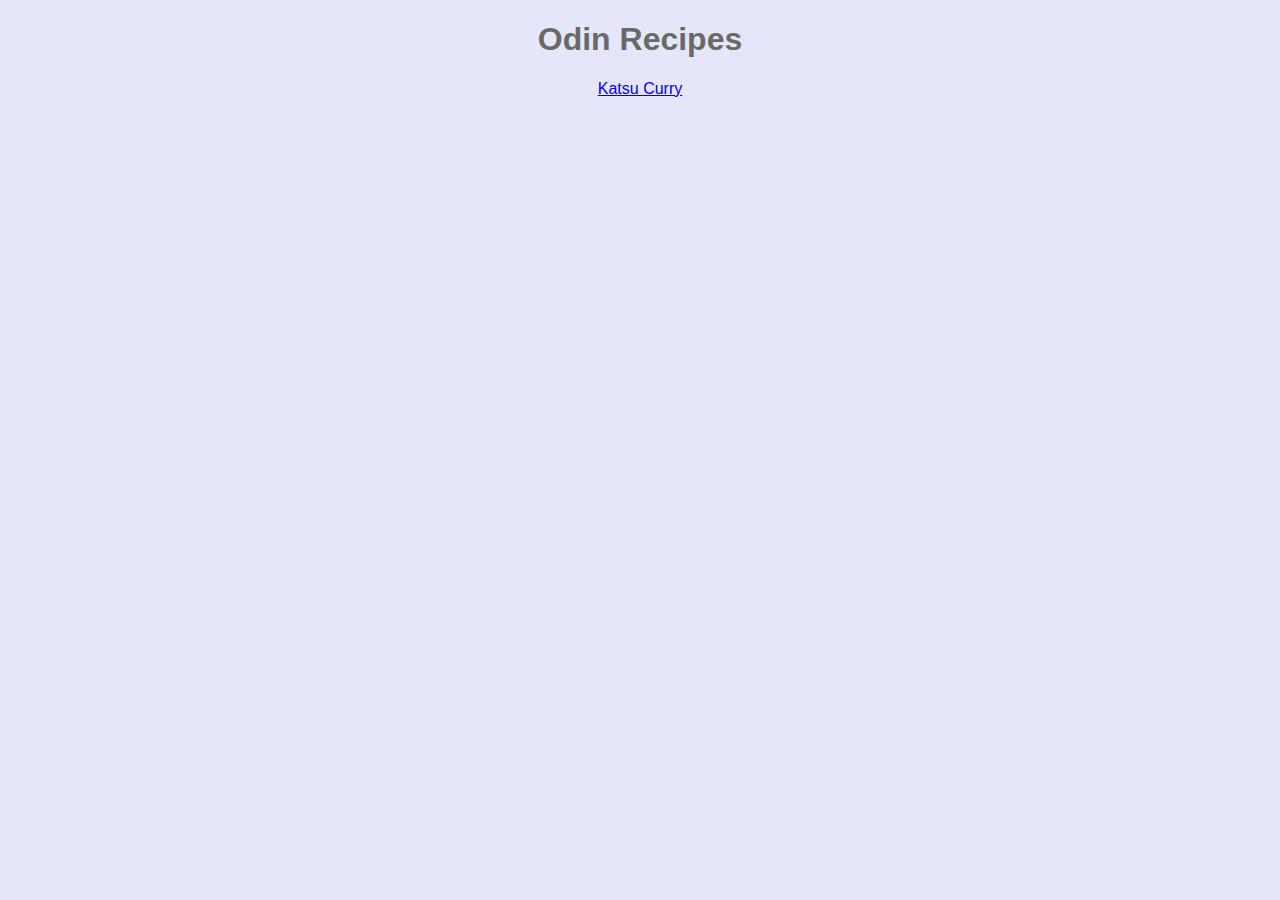
<file: index.html>
<!DOCTYPE html>
<html lang="en">
<head>
    <link rel="stylesheet" href="styles.css">
    <meta charset="UTF-8">
    <meta http-equiv="X-UA-Compatible" content="IE=edge">
    <meta name="viewport" content="width=device-width, initial-scale=1.0">
    <title>Odin Recipes</title>
</head>
<body>
    <h1>Odin Recipes</h1>
    <a href="./recipes/katsu-curry.html">Katsu Curry</a>
</body>
</html>
</file>
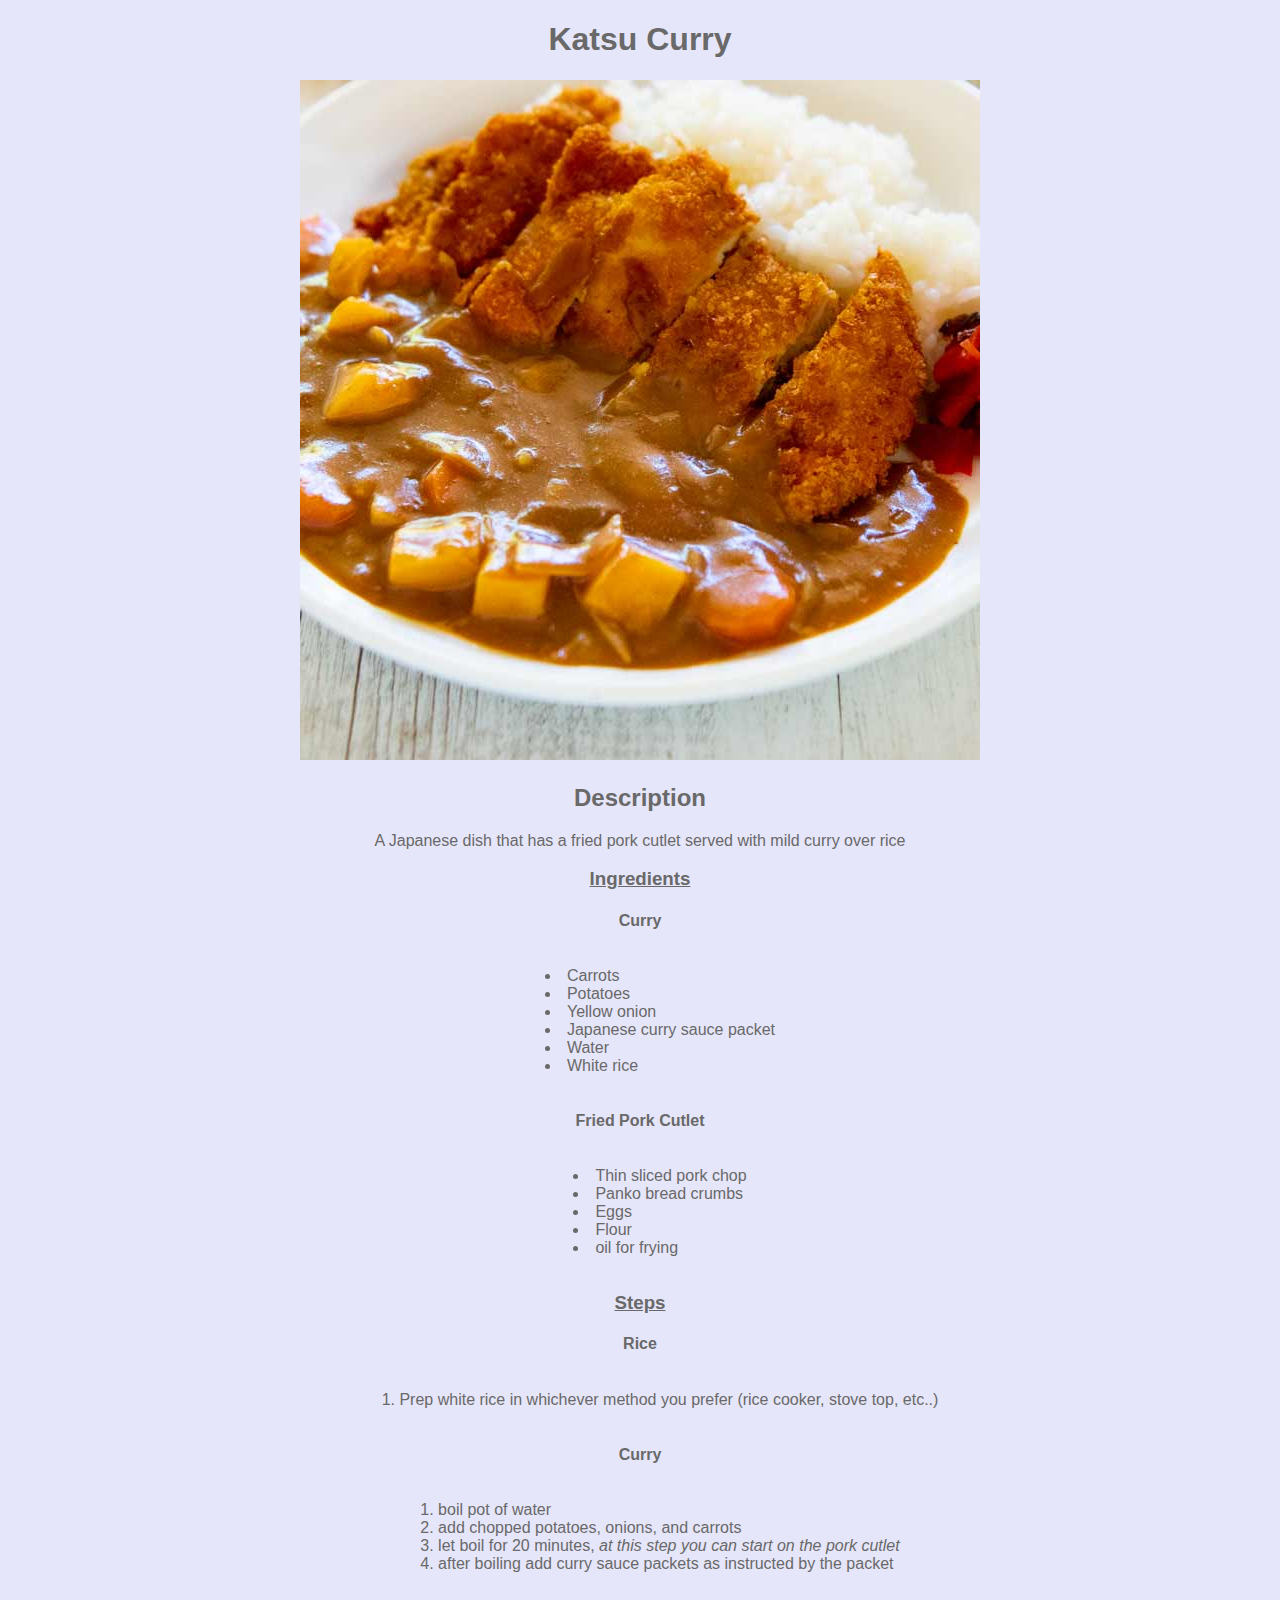
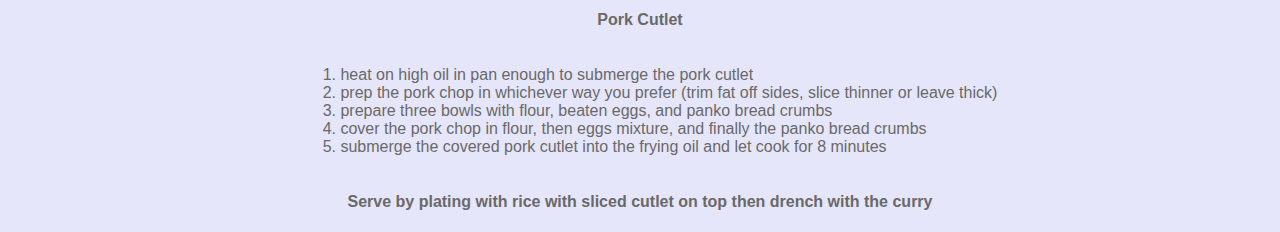
<file: recipes/katsu-curry.html>
<!DOCTYPE html>
<html lang="en">
<head>
    <link rel="stylesheet" href="../styles.css">
    <meta charset="UTF-8">
    <meta http-equiv="X-UA-Compatible" content="IE=edge">
    <meta name="viewport" content="width=device-width, initial-scale=1.0">
    <title>Katsu Curry</title>
</head>
<body>
    <div>
        <h1>Katsu Curry</h1>
        <img src="../images/katsu_curry.jpg" alt="Katsu Curry">
        <h2>Description</h2>
        <p>A Japanese dish that has a fried pork cutlet served with mild curry over rice</p>
        
        <div>
            <h3>Ingredients</h3>

            <div>
                <h4>Curry</h4>
                <ul>
                    <li>Carrots</li>
                    <li>Potatoes</li>
                    <li>Yellow onion</li>
                    <li>Japanese curry sauce packet</li>
                    <li>Water</li>
                    <li>White rice</li>
                </ul>
            </div>
    
            <div>
                <h4>Fried Pork Cutlet</h4>
                <ul>
                    <li>Thin sliced pork chop</li>
                    <li>Panko bread crumbs</li>
                    <li>Eggs</li>
                    <li>Flour</li>
                    <li>oil for frying</li>
                </ul>
            </div>
        </div>

        <div>
            <h3>Steps</h3>
            
            <div>
                <h4>Rice</h4>
                <ol>
                    <li>Prep white rice in whichever method you prefer (rice cooker, stove top, etc..)</li>
                </ol>
            </div>

            <div>
                <h4>Curry</h4>
                <ol>
                    <li>boil pot of water</li>
                    <li>add chopped potatoes, onions, and carrots</li>
                    <li>let boil for 20 minutes, <em>at this step you can start on the pork cutlet</em></li>
                    <li>after boiling add curry sauce packets as instructed by the packet</li>
                </ol>
            </div>

            <div>
                <h4>Pork Cutlet</h4>
                <ol>
                    <li>heat on high oil in pan enough to submerge the pork cutlet</li>
                    <li>prep the pork chop in whichever way you prefer (trim fat off sides, slice thinner or leave thick)</li>
                    <li>prepare three bowls with flour, beaten eggs, and panko bread crumbs</li>
                    <li>cover the pork chop in flour, then eggs mixture, and finally the panko bread crumbs</li>
                    <li>submerge the covered pork cutlet into the frying oil and let cook for 8 minutes</li>
                </ol>
            </div>
            
            <h4>Serve by plating with rice with sliced cutlet on top then drench with the curry</h4>
        </div>
    </div>
</body>
</html>
</file>
<file: styles.css>
body {
    text-align: center;
    list-style: inside;
    background-color: lavender;
    color: dimgrey;
    font-family: Arial, Helvetica, sans-serif;
}

ul, ol {
    display: inline-block;
    text-align: left;
}

h3 {
    text-decoration: underline;
}
</file>
